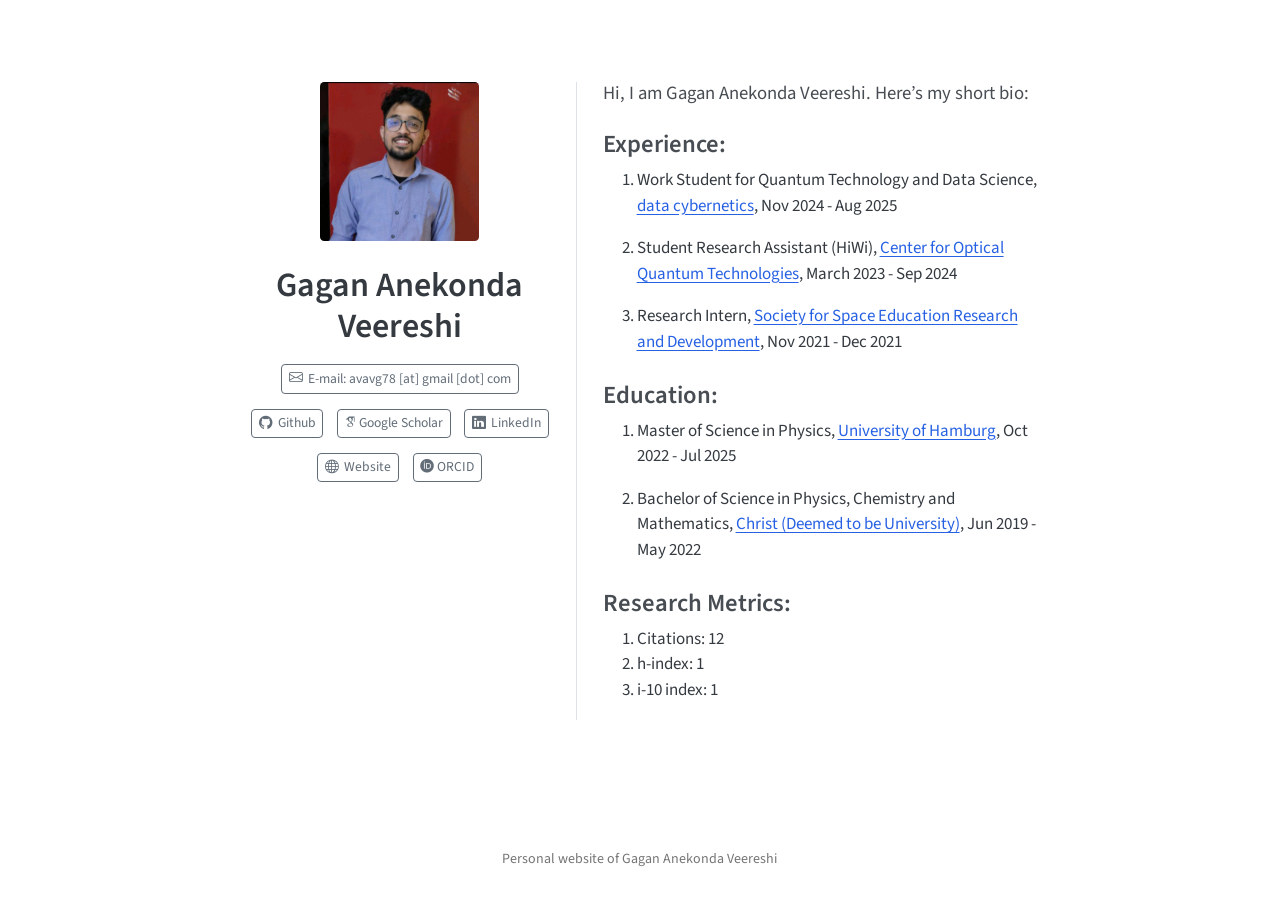
<file: docs/index.html>
<!DOCTYPE html>
<html xmlns="http://www.w3.org/1999/xhtml" lang="en" xml:lang="en"><head>

<meta charset="utf-8">
<meta name="generator" content="quarto-1.8.27">

<meta name="viewport" content="width=device-width, initial-scale=1.0, user-scalable=yes">

<meta name="author" content="Gagan Anekonda Veereshi">
<meta name="description" content="Personal website of Gagan Anekonda Veereshi">

<title>Gagan Anekonda Veereshi</title>
<style>
code{white-space: pre-wrap;}
span.smallcaps{font-variant: small-caps;}
div.columns{display: flex; gap: min(4vw, 1.5em);}
div.column{flex: auto; overflow-x: auto;}
div.hanging-indent{margin-left: 1.5em; text-indent: -1.5em;}
ul.task-list{list-style: none;}
ul.task-list li input[type="checkbox"] {
  width: 0.8em;
  margin: 0 0.8em 0.2em -1em; /* quarto-specific, see https://github.com/quarto-dev/quarto-cli/issues/4556 */ 
  vertical-align: middle;
}
</style>


<script src="site_libs/quarto-nav/quarto-nav.js"></script>
<script src="site_libs/clipboard/clipboard.min.js"></script>
<script src="site_libs/quarto-search/autocomplete.umd.js"></script>
<script src="site_libs/quarto-search/fuse.min.js"></script>
<script src="site_libs/quarto-search/quarto-search.js"></script>
<meta name="quarto:offset" content="./">
<script src="site_libs/quarto-html/quarto.js" type="module"></script>
<script src="site_libs/quarto-html/tabsets/tabsets.js" type="module"></script>
<script src="site_libs/quarto-html/axe/axe-check.js" type="module"></script>
<script src="site_libs/quarto-html/popper.min.js"></script>
<script src="site_libs/quarto-html/tippy.umd.min.js"></script>
<link href="site_libs/quarto-html/tippy.css" rel="stylesheet">
<link href="site_libs/quarto-html/quarto-syntax-highlighting-ed96de9b727972fe78a7b5d16c58bf87.css" rel="stylesheet" id="quarto-text-highlighting-styles">
<script src="site_libs/bootstrap/bootstrap.min.js"></script>
<link href="site_libs/bootstrap/bootstrap-icons.css" rel="stylesheet">
<link href="site_libs/bootstrap/bootstrap-7bb071ebc29d305f6187592405916ebd.min.css" rel="stylesheet" append-hash="true" id="quarto-bootstrap" data-mode="light">
<link href="site_libs/quarto-contrib/academicons-1.9.2/all.css" rel="stylesheet">
<link href="site_libs/quarto-contrib/academicons-1.9.2/size.css" rel="stylesheet">
<script id="quarto-search-options" type="application/json">{
  "location": "sidebar",
  "copy-button": false,
  "collapse-after": 3,
  "panel-placement": "start",
  "type": "textbox",
  "limit": 50,
  "keyboard-shortcut": [
    "f",
    "/",
    "s"
  ],
  "language": {
    "search-no-results-text": "No results",
    "search-matching-documents-text": "matching documents",
    "search-copy-link-title": "Copy link to search",
    "search-hide-matches-text": "Hide additional matches",
    "search-more-match-text": "more match in this document",
    "search-more-matches-text": "more matches in this document",
    "search-clear-button-title": "Clear",
    "search-text-placeholder": "",
    "search-detached-cancel-button-title": "Cancel",
    "search-submit-button-title": "Submit",
    "search-label": "Search"
  }
}</script>


<meta property="og:title" content="Gagan Anekonda Veereshi">
<meta property="og:image" content="https://quagan.xyz/pic.jpeg">
<meta property="og:site_name" content="Gagan Anekonda Veereshi">
<meta name="twitter:title" content="Gagan Anekonda Veereshi">
<meta name="twitter:image" content="https://quagan.xyz/pic.jpeg">
<meta name="twitter:card" content="summary_large_image">
</head>

<body class="fullcontent quarto-light">

<div id="quarto-search-results"></div>
<!-- content -->
<div id="quarto-content" class="quarto-container page-columns page-rows-contents page-layout-article">
<!-- sidebar -->
<!-- margin-sidebar -->
    
<!-- main -->
<main class="content" id="quarto-document-content">




<div class="quarto-about-trestles">
  <div class="about-entity">
    <img src="pic.jpeg" class="about-image
  rounded " style="width: 50%;">
<header id="title-block-header" class="quarto-title-block default">
<div class="quarto-title">
<h1 class="title">Gagan Anekonda Veereshi</h1>
</div>
<div class="quarto-title-meta">
  </div>
</header>
    <div class="about-links">
  <a href="mailto:gagan.av78@gmail.com" class="about-link" rel="" target="">
    <i class="bi bi-envelope"></i>
     <span class="about-link-text">E-mail: avavg78 [at] gmail [dot] com</span>
  </a>
  <a href="https://github.com/gitgan78" class="about-link" rel="" target="_blank">
    <i class="bi bi-github"></i>
     <span class="about-link-text">Github</span>
  </a>
  <a href="https://scholar.google.com/citations?user=qQBOYzAAAAAJ&amp;hl=en&amp;oi=ao" class="about-link" rel="" target="_blank">
     <span class="about-link-text"><i class="ai  ai-google-scholar"></i> Google Scholar</span>
  </a>
  <a href="https://www.linkedin.com/in/gagan-anekonda-veereshi-81a463219" class="about-link" rel="" target="_blank">
    <i class="bi bi-linkedin"></i>
     <span class="about-link-text">LinkedIn</span>
  </a>
  <a href="https://quagan.xyz" class="about-link" rel="" target="_blank">
    <i class="bi bi-globe"></i>
     <span class="about-link-text">Website</span>
  </a>
  <a href="https://orcid.org/0009-0006-6703-8590" class="about-link" rel="" target="_blank">
     <span class="about-link-text"><i class="ai  ai-orcid"></i> ORCID</span>
  </a>
</div>
  </div>
  <div class="about-contents"><div id="info">
<section id="hi-i-am-gagan-anekonda-veereshi.-heres-my-short-bio" class="level5">
<h5 data-anchor-id="hi-i-am-gagan-anekonda-veereshi.-heres-my-short-bio">Hi, I am Gagan Anekonda Veereshi. Here’s my short bio:</h5>
</section>
<section id="experience" class="level3">
<h3 data-anchor-id="experience">Experience:</h3>
<ol type="1">
<li><p>Work Student for Quantum Technology and Data Science, <a href="https://data-cybernetics.com/en/">data cybernetics</a>, Nov 2024 - Aug 2025</p></li>
<li><p>Student Research Assistant (HiWi), <a href="https://www.physik.uni-hamburg.de/en/iqp/zoq.html">Center for Optical Quantum Technologies</a>, March 2023 - Sep 2024</p></li>
<li><p>Research Intern, <a href="https://www.linkedin.com/company/sserd/">Society for Space Education Research and Development</a>, Nov 2021 - Dec 2021</p></li>
</ol>
</section>
<section id="education" class="level3">
<h3 data-anchor-id="education">Education:</h3>
<ol type="1">
<li><p>Master of Science in Physics, <a href="https://www.uni-hamburg.de/en.html">University of Hamburg</a>, Oct 2022 - Jul 2025</p></li>
<li><p>Bachelor of Science in Physics, Chemistry and Mathematics, <a href="https://www.christuniversity.in/">Christ (Deemed to be University)</a>, Jun 2019 - May 2022</p></li>
</ol>
</section>
<section id="research-metrics" class="level3">
<h3 data-anchor-id="research-metrics">Research Metrics:</h3>
<ol type="1">
<li>Citations: 12</li>
<li>h-index: 1</li>
<li>i-10 index: 1</li>
</ol>


</section>
</div></div>
</div>


</main> <!-- /main -->
<script id="quarto-html-after-body" type="application/javascript">
  window.document.addEventListener("DOMContentLoaded", function (event) {
    const isCodeAnnotation = (el) => {
      for (const clz of el.classList) {
        if (clz.startsWith('code-annotation-')) {                     
          return true;
        }
      }
      return false;
    }
    const onCopySuccess = function(e) {
      // button target
      const button = e.trigger;
      // don't keep focus
      button.blur();
      // flash "checked"
      button.classList.add('code-copy-button-checked');
      var currentTitle = button.getAttribute("title");
      button.setAttribute("title", "Copied!");
      let tooltip;
      if (window.bootstrap) {
        button.setAttribute("data-bs-toggle", "tooltip");
        button.setAttribute("data-bs-placement", "left");
        button.setAttribute("data-bs-title", "Copied!");
        tooltip = new bootstrap.Tooltip(button, 
          { trigger: "manual", 
            customClass: "code-copy-button-tooltip",
            offset: [0, -8]});
        tooltip.show();    
      }
      setTimeout(function() {
        if (tooltip) {
          tooltip.hide();
          button.removeAttribute("data-bs-title");
          button.removeAttribute("data-bs-toggle");
          button.removeAttribute("data-bs-placement");
        }
        button.setAttribute("title", currentTitle);
        button.classList.remove('code-copy-button-checked');
      }, 1000);
      // clear code selection
      e.clearSelection();
    }
    const getTextToCopy = function(trigger) {
      const outerScaffold = trigger.parentElement.cloneNode(true);
      const codeEl = outerScaffold.querySelector('code');
      for (const childEl of codeEl.children) {
        if (isCodeAnnotation(childEl)) {
          childEl.remove();
        }
      }
      return codeEl.innerText;
    }
    const clipboard = new window.ClipboardJS('.code-copy-button:not([data-in-quarto-modal])', {
      text: getTextToCopy
    });
    clipboard.on('success', onCopySuccess);
    if (window.document.getElementById('quarto-embedded-source-code-modal')) {
      const clipboardModal = new window.ClipboardJS('.code-copy-button[data-in-quarto-modal]', {
        text: getTextToCopy,
        container: window.document.getElementById('quarto-embedded-source-code-modal')
      });
      clipboardModal.on('success', onCopySuccess);
    }
      var localhostRegex = new RegExp(/^(?:http|https):\/\/localhost\:?[0-9]*\//);
      var mailtoRegex = new RegExp(/^mailto:/);
        var filterRegex = new RegExp("https:\/\/quagan\.xyz");
      var isInternal = (href) => {
          return filterRegex.test(href) || localhostRegex.test(href) || mailtoRegex.test(href);
      }
      // Inspect non-navigation links and adorn them if external
     var links = window.document.querySelectorAll('a[href]:not(.nav-link):not(.navbar-brand):not(.toc-action):not(.sidebar-link):not(.sidebar-item-toggle):not(.pagination-link):not(.no-external):not([aria-hidden]):not(.dropdown-item):not(.quarto-navigation-tool):not(.about-link)');
      for (var i=0; i<links.length; i++) {
        const link = links[i];
        if (!isInternal(link.href)) {
          // undo the damage that might have been done by quarto-nav.js in the case of
          // links that we want to consider external
          if (link.dataset.originalHref !== undefined) {
            link.href = link.dataset.originalHref;
          }
            // target, if specified
            link.setAttribute("target", "_blank");
            if (link.getAttribute("rel") === null) {
              link.setAttribute("rel", "noopener");
            }
        }
      }
    function tippyHover(el, contentFn, onTriggerFn, onUntriggerFn) {
      const config = {
        allowHTML: true,
        maxWidth: 500,
        delay: 100,
        arrow: false,
        appendTo: function(el) {
            return el.parentElement;
        },
        interactive: true,
        interactiveBorder: 10,
        theme: 'quarto',
        placement: 'bottom-start',
      };
      if (contentFn) {
        config.content = contentFn;
      }
      if (onTriggerFn) {
        config.onTrigger = onTriggerFn;
      }
      if (onUntriggerFn) {
        config.onUntrigger = onUntriggerFn;
      }
      window.tippy(el, config); 
    }
    const noterefs = window.document.querySelectorAll('a[role="doc-noteref"]');
    for (var i=0; i<noterefs.length; i++) {
      const ref = noterefs[i];
      tippyHover(ref, function() {
        // use id or data attribute instead here
        let href = ref.getAttribute('data-footnote-href') || ref.getAttribute('href');
        try { href = new URL(href).hash; } catch {}
        const id = href.replace(/^#\/?/, "");
        const note = window.document.getElementById(id);
        if (note) {
          return note.innerHTML;
        } else {
          return "";
        }
      });
    }
    const xrefs = window.document.querySelectorAll('a.quarto-xref');
    const processXRef = (id, note) => {
      // Strip column container classes
      const stripColumnClz = (el) => {
        el.classList.remove("page-full", "page-columns");
        if (el.children) {
          for (const child of el.children) {
            stripColumnClz(child);
          }
        }
      }
      stripColumnClz(note)
      if (id === null || id.startsWith('sec-')) {
        // Special case sections, only their first couple elements
        const container = document.createElement("div");
        if (note.children && note.children.length > 2) {
          container.appendChild(note.children[0].cloneNode(true));
          for (let i = 1; i < note.children.length; i++) {
            const child = note.children[i];
            if (child.tagName === "P" && child.innerText === "") {
              continue;
            } else {
              container.appendChild(child.cloneNode(true));
              break;
            }
          }
          if (window.Quarto?.typesetMath) {
            window.Quarto.typesetMath(container);
          }
          return container.innerHTML
        } else {
          if (window.Quarto?.typesetMath) {
            window.Quarto.typesetMath(note);
          }
          return note.innerHTML;
        }
      } else {
        // Remove any anchor links if they are present
        const anchorLink = note.querySelector('a.anchorjs-link');
        if (anchorLink) {
          anchorLink.remove();
        }
        if (window.Quarto?.typesetMath) {
          window.Quarto.typesetMath(note);
        }
        if (note.classList.contains("callout")) {
          return note.outerHTML;
        } else {
          return note.innerHTML;
        }
      }
    }
    for (var i=0; i<xrefs.length; i++) {
      const xref = xrefs[i];
      tippyHover(xref, undefined, function(instance) {
        instance.disable();
        let url = xref.getAttribute('href');
        let hash = undefined; 
        if (url.startsWith('#')) {
          hash = url;
        } else {
          try { hash = new URL(url).hash; } catch {}
        }
        if (hash) {
          const id = hash.replace(/^#\/?/, "");
          const note = window.document.getElementById(id);
          if (note !== null) {
            try {
              const html = processXRef(id, note.cloneNode(true));
              instance.setContent(html);
            } finally {
              instance.enable();
              instance.show();
            }
          } else {
            // See if we can fetch this
            fetch(url.split('#')[0])
            .then(res => res.text())
            .then(html => {
              const parser = new DOMParser();
              const htmlDoc = parser.parseFromString(html, "text/html");
              const note = htmlDoc.getElementById(id);
              if (note !== null) {
                const html = processXRef(id, note);
                instance.setContent(html);
              } 
            }).finally(() => {
              instance.enable();
              instance.show();
            });
          }
        } else {
          // See if we can fetch a full url (with no hash to target)
          // This is a special case and we should probably do some content thinning / targeting
          fetch(url)
          .then(res => res.text())
          .then(html => {
            const parser = new DOMParser();
            const htmlDoc = parser.parseFromString(html, "text/html");
            const note = htmlDoc.querySelector('main.content');
            if (note !== null) {
              // This should only happen for chapter cross references
              // (since there is no id in the URL)
              // remove the first header
              if (note.children.length > 0 && note.children[0].tagName === "HEADER") {
                note.children[0].remove();
              }
              const html = processXRef(null, note);
              instance.setContent(html);
            } 
          }).finally(() => {
            instance.enable();
            instance.show();
          });
        }
      }, function(instance) {
      });
    }
        let selectedAnnoteEl;
        const selectorForAnnotation = ( cell, annotation) => {
          let cellAttr = 'data-code-cell="' + cell + '"';
          let lineAttr = 'data-code-annotation="' +  annotation + '"';
          const selector = 'span[' + cellAttr + '][' + lineAttr + ']';
          return selector;
        }
        const selectCodeLines = (annoteEl) => {
          const doc = window.document;
          const targetCell = annoteEl.getAttribute("data-target-cell");
          const targetAnnotation = annoteEl.getAttribute("data-target-annotation");
          const annoteSpan = window.document.querySelector(selectorForAnnotation(targetCell, targetAnnotation));
          const lines = annoteSpan.getAttribute("data-code-lines").split(",");
          const lineIds = lines.map((line) => {
            return targetCell + "-" + line;
          })
          let top = null;
          let height = null;
          let parent = null;
          if (lineIds.length > 0) {
              //compute the position of the single el (top and bottom and make a div)
              const el = window.document.getElementById(lineIds[0]);
              top = el.offsetTop;
              height = el.offsetHeight;
              parent = el.parentElement.parentElement;
            if (lineIds.length > 1) {
              const lastEl = window.document.getElementById(lineIds[lineIds.length - 1]);
              const bottom = lastEl.offsetTop + lastEl.offsetHeight;
              height = bottom - top;
            }
            if (top !== null && height !== null && parent !== null) {
              // cook up a div (if necessary) and position it 
              let div = window.document.getElementById("code-annotation-line-highlight");
              if (div === null) {
                div = window.document.createElement("div");
                div.setAttribute("id", "code-annotation-line-highlight");
                div.style.position = 'absolute';
                parent.appendChild(div);
              }
              div.style.top = top - 2 + "px";
              div.style.height = height + 4 + "px";
              div.style.left = 0;
              let gutterDiv = window.document.getElementById("code-annotation-line-highlight-gutter");
              if (gutterDiv === null) {
                gutterDiv = window.document.createElement("div");
                gutterDiv.setAttribute("id", "code-annotation-line-highlight-gutter");
                gutterDiv.style.position = 'absolute';
                const codeCell = window.document.getElementById(targetCell);
                const gutter = codeCell.querySelector('.code-annotation-gutter');
                gutter.appendChild(gutterDiv);
              }
              gutterDiv.style.top = top - 2 + "px";
              gutterDiv.style.height = height + 4 + "px";
            }
            selectedAnnoteEl = annoteEl;
          }
        };
        const unselectCodeLines = () => {
          const elementsIds = ["code-annotation-line-highlight", "code-annotation-line-highlight-gutter"];
          elementsIds.forEach((elId) => {
            const div = window.document.getElementById(elId);
            if (div) {
              div.remove();
            }
          });
          selectedAnnoteEl = undefined;
        };
          // Handle positioning of the toggle
      window.addEventListener(
        "resize",
        throttle(() => {
          elRect = undefined;
          if (selectedAnnoteEl) {
            selectCodeLines(selectedAnnoteEl);
          }
        }, 10)
      );
      function throttle(fn, ms) {
      let throttle = false;
      let timer;
        return (...args) => {
          if(!throttle) { // first call gets through
              fn.apply(this, args);
              throttle = true;
          } else { // all the others get throttled
              if(timer) clearTimeout(timer); // cancel #2
              timer = setTimeout(() => {
                fn.apply(this, args);
                timer = throttle = false;
              }, ms);
          }
        };
      }
        // Attach click handler to the DT
        const annoteDls = window.document.querySelectorAll('dt[data-target-cell]');
        for (const annoteDlNode of annoteDls) {
          annoteDlNode.addEventListener('click', (event) => {
            const clickedEl = event.target;
            if (clickedEl !== selectedAnnoteEl) {
              unselectCodeLines();
              const activeEl = window.document.querySelector('dt[data-target-cell].code-annotation-active');
              if (activeEl) {
                activeEl.classList.remove('code-annotation-active');
              }
              selectCodeLines(clickedEl);
              clickedEl.classList.add('code-annotation-active');
            } else {
              // Unselect the line
              unselectCodeLines();
              clickedEl.classList.remove('code-annotation-active');
            }
          });
        }
    const findCites = (el) => {
      const parentEl = el.parentElement;
      if (parentEl) {
        const cites = parentEl.dataset.cites;
        if (cites) {
          return {
            el,
            cites: cites.split(' ')
          };
        } else {
          return findCites(el.parentElement)
        }
      } else {
        return undefined;
      }
    };
    var bibliorefs = window.document.querySelectorAll('a[role="doc-biblioref"]');
    for (var i=0; i<bibliorefs.length; i++) {
      const ref = bibliorefs[i];
      const citeInfo = findCites(ref);
      if (citeInfo) {
        tippyHover(citeInfo.el, function() {
          var popup = window.document.createElement('div');
          citeInfo.cites.forEach(function(cite) {
            var citeDiv = window.document.createElement('div');
            citeDiv.classList.add('hanging-indent');
            citeDiv.classList.add('csl-entry');
            var biblioDiv = window.document.getElementById('ref-' + cite);
            if (biblioDiv) {
              citeDiv.innerHTML = biblioDiv.innerHTML;
            }
            popup.appendChild(citeDiv);
          });
          return popup.innerHTML;
        });
      }
    }
  });
  </script>
</div> <!-- /content -->
<footer class="footer">
  <div class="nav-footer">
    <div class="nav-footer-left">
      &nbsp;
    </div>   
    <div class="nav-footer-center">
<p>Personal website of Gagan Anekonda Veereshi</p>
</div>
    <div class="nav-footer-right">
      &nbsp;
    </div>
  </div>
</footer>




</body></html>
</file>
<file: docs/site_libs/quarto-html/tippy.css>
.tippy-box[data-animation=fade][data-state=hidden]{opacity:0}[data-tippy-root]{max-width:calc(100vw - 10px)}.tippy-box{position:relative;background-color:#333;color:#fff;border-radius:4px;font-size:14px;line-height:1.4;white-space:normal;outline:0;transition-property:transform,visibility,opacity}.tippy-box[data-placement^=top]>.tippy-arrow{bottom:0}.tippy-box[data-placement^=top]>.tippy-arrow:before{bottom:-7px;left:0;border-width:8px 8px 0;border-top-color:initial;transform-origin:center top}.tippy-box[data-placement^=bottom]>.tippy-arrow{top:0}.tippy-box[data-placement^=bottom]>.tippy-arrow:before{top:-7px;left:0;border-width:0 8px 8px;border-bottom-color:initial;transform-origin:center bottom}.tippy-box[data-placement^=left]>.tippy-arrow{right:0}.tippy-box[data-placement^=left]>.tippy-arrow:before{border-width:8px 0 8px 8px;border-left-color:initial;right:-7px;transform-origin:center left}.tippy-box[data-placement^=right]>.tippy-arrow{left:0}.tippy-box[data-placement^=right]>.tippy-arrow:before{left:-7px;border-width:8px 8px 8px 0;border-right-color:initial;transform-origin:center right}.tippy-box[data-inertia][data-state=visible]{transition-timing-function:cubic-bezier(.54,1.5,.38,1.11)}.tippy-arrow{width:16px;height:16px;color:#333}.tippy-arrow:before{content:"";position:absolute;border-color:transparent;border-style:solid}.tippy-content{position:relative;padding:5px 9px;z-index:1}
</file>
<file: docs/site_libs/quarto-html/quarto-syntax-highlighting-ed96de9b727972fe78a7b5d16c58bf87.css>
/* quarto syntax highlight colors */
:root {
  --quarto-hl-ot-color: #003B4F;
  --quarto-hl-at-color: #657422;
  --quarto-hl-ss-color: #20794D;
  --quarto-hl-an-color: #5E5E5E;
  --quarto-hl-fu-color: #4758AB;
  --quarto-hl-st-color: #20794D;
  --quarto-hl-cf-color: #003B4F;
  --quarto-hl-op-color: #5E5E5E;
  --quarto-hl-er-color: #AD0000;
  --quarto-hl-bn-color: #AD0000;
  --quarto-hl-al-color: #AD0000;
  --quarto-hl-va-color: #111111;
  --quarto-hl-bu-color: inherit;
  --quarto-hl-ex-color: inherit;
  --quarto-hl-pp-color: #AD0000;
  --quarto-hl-in-color: #5E5E5E;
  --quarto-hl-vs-color: #20794D;
  --quarto-hl-wa-color: #5E5E5E;
  --quarto-hl-do-color: #5E5E5E;
  --quarto-hl-im-color: #00769E;
  --quarto-hl-ch-color: #20794D;
  --quarto-hl-dt-color: #AD0000;
  --quarto-hl-fl-color: #AD0000;
  --quarto-hl-co-color: #5E5E5E;
  --quarto-hl-cv-color: #5E5E5E;
  --quarto-hl-cn-color: #8f5902;
  --quarto-hl-sc-color: #5E5E5E;
  --quarto-hl-dv-color: #AD0000;
  --quarto-hl-kw-color: #003B4F;
}

/* other quarto variables */
:root {
  --quarto-font-monospace: SFMono-Regular, Menlo, Monaco, Consolas, "Liberation Mono", "Courier New", monospace;
}

/* syntax highlight based on Pandoc's rules */
pre > code.sourceCode > span {
  color: #003B4F;
}

code.sourceCode > span {
  color: #003B4F;
}

div.sourceCode,
div.sourceCode pre.sourceCode {
  color: #003B4F;
}

/* Normal */
code span {
  color: #003B4F;
}

/* Alert */
code span.al {
  color: #AD0000;
  font-style: inherit;
}

/* Annotation */
code span.an {
  color: #5E5E5E;
  font-style: inherit;
}

/* Attribute */
code span.at {
  color: #657422;
  font-style: inherit;
}

/* BaseN */
code span.bn {
  color: #AD0000;
  font-style: inherit;
}

/* BuiltIn */
code span.bu {
  font-style: inherit;
}

/* ControlFlow */
code span.cf {
  color: #003B4F;
  font-weight: bold;
  font-style: inherit;
}

/* Char */
code span.ch {
  color: #20794D;
  font-style: inherit;
}

/* Constant */
code span.cn {
  color: #8f5902;
  font-style: inherit;
}

/* Comment */
code span.co {
  color: #5E5E5E;
  font-style: inherit;
}

/* CommentVar */
code span.cv {
  color: #5E5E5E;
  font-style: italic;
}

/* Documentation */
code span.do {
  color: #5E5E5E;
  font-style: italic;
}

/* DataType */
code span.dt {
  color: #AD0000;
  font-style: inherit;
}

/* DecVal */
code span.dv {
  color: #AD0000;
  font-style: inherit;
}

/* Error */
code span.er {
  color: #AD0000;
  font-style: inherit;
}

/* Extension */
code span.ex {
  font-style: inherit;
}

/* Float */
code span.fl {
  color: #AD0000;
  font-style: inherit;
}

/* Function */
code span.fu {
  color: #4758AB;
  font-style: inherit;
}

/* Import */
code span.im {
  color: #00769E;
  font-style: inherit;
}

/* Information */
code span.in {
  color: #5E5E5E;
  font-style: inherit;
}

/* Keyword */
code span.kw {
  color: #003B4F;
  font-weight: bold;
  font-style: inherit;
}

/* Operator */
code span.op {
  color: #5E5E5E;
  font-style: inherit;
}

/* Other */
code span.ot {
  color: #003B4F;
  font-style: inherit;
}

/* Preprocessor */
code span.pp {
  color: #AD0000;
  font-style: inherit;
}

/* SpecialChar */
code span.sc {
  color: #5E5E5E;
  font-style: inherit;
}

/* SpecialString */
code span.ss {
  color: #20794D;
  font-style: inherit;
}

/* String */
code span.st {
  color: #20794D;
  font-style: inherit;
}

/* Variable */
code span.va {
  color: #111111;
  font-style: inherit;
}

/* VerbatimString */
code span.vs {
  color: #20794D;
  font-style: inherit;
}

/* Warning */
code span.wa {
  color: #5E5E5E;
  font-style: italic;
}

.prevent-inlining {
  content: "</";
}

/*# sourceMappingURL=0920dd6d7437995b8cdf7429764427b1.css.map */
</file>
<file: docs/site_libs/quarto-contrib/academicons-1.9.2/all.css>
/*
 *  Academicons 1.9.4 by James Walsh (https://github.com/jpswalsh) and Katja Bercic (https://github.com/katjabercic)
 *  Fonts generated using FontForge - https://fontforge.org
 *  Square icons designed to be used alongside Font Awesome square icons - https://fortawesome.github.io/Font-Awesome/
 *  Licenses - Font: SIL OFL 1.1, CSS: MIT License
 */
@font-face {
  font-family: 'Academicons';
  font-style: normal;
  font-weight: 400;
  font-display: block;
  src: url('1e21o67/academicons.eot');
  src: url('1e21o67/academicons.eot') format('embedded-opentype'),
    url('1e21o67/academicons.ttf') format('truetype'),
    url('1e21o67/academicons.woff') format('woff'),
    url('1e21o67/academicons.svg') format('svg');
}

.ai {
  font-family: 'Academicons';
  font-weight: 400;
  -moz-osx-font-smoothing: grayscale;
  -webkit-font-smoothing: antialiased;
  display: inline-block;
  font-style: normal;
  font-variant: normal;
  text-rendering: auto;
  line-height: 1;
}

.ai-academia:before {
  content: "\e9af";
}

.ai-academia-square:before {
  content: "\e93d";
}

.ai-acclaim:before {
  content: "\e92e";
}

.ai-acclaim-square:before {
  content: "\e93a";
}

.ai-acm:before {
  content: "\e93c";
}

.ai-acm-square:before {
  content: "\e95d";
}

.ai-acmdl:before {
  content: "\e96a";
}

.ai-acmdl-square:before {
  content: "\e9d3";
}

.ai-ads:before {
  content: "\e9cb";
}

.ai-ads-square:before {
  content: "\e94a";
}

.ai-africarxiv:before {
  content: "\e91b";
}

.ai-africarxiv-square:before {
  content: "\e90b";
}

.ai-archive:before {
  content: "\e955";
}

.ai-archive-square:before {
  content: "\e956";
}

.ai-arxiv:before {
  content: "\e974";
}

.ai-arxiv-square:before {
  content: "\e9a6";
}

.ai-biorxiv:before {
  content: "\e9a2";
}

.ai-biorxiv-square:before {
  content: "\e98b";
}

.ai-ceur:before {
  content: "\e96d";
}

.ai-ceur-square:before {
  content: "\e92f";
}

.ai-ciencia-vitae:before {
  content: "\e912";
}

.ai-ciencia-vitae-square:before {
  content: "\e913";
}

.ai-clarivate:before {
  content: "\e924";
}

.ai-clarivate-square:before {
  content: "\e925";
}

.ai-closed-access:before {
  content: "\e942";
}

.ai-closed-access-square:before {
  content: "\e943";
}

.ai-conversation:before {
  content: "\e94c";
}

.ai-conversation-square:before {
  content: "\e915";
}

.ai-coursera:before {
  content: "\e95f";
}

.ai-coursera-square:before {
  content: "\e97f";
}

.ai-crossref:before {
  content: "\e918";
}

.ai-crossref-square:before {
  content: "\e919";
}

.ai-cv:before {
  content: "\e9a5";
}

.ai-cv-square:before {
  content: "\e90a";
}

.ai-datacite:before {
  content: "\e91c";
}

.ai-datacite-square:before {
  content: "\e91d";
}

.ai-dataverse:before {
  content: "\e9f7";
}

.ai-dataverse-square:before {
  content: "\e9e4";
}

.ai-dblp:before {
  content: "\e94f";
}

.ai-dblp-square:before {
  content: "\e93f";
}

.ai-depsy:before {
  content: "\e97a";
}

.ai-depsy-square:before {
  content: "\e94b";
}

.ai-doi:before {
  content: "\e97e";
}

.ai-doi-square:before {
  content: "\e98f";
}

.ai-dryad:before {
  content: "\e97c";
}

.ai-dryad-square:before {
  content: "\e98c";
}

.ai-elsevier:before {
  content: "\e961";
}

.ai-elsevier-square:before {
  content: "\e910";
}

.ai-figshare:before {
  content: "\e981";
}

.ai-figshare-square:before {
  content: "\e9e7";
}

.ai-google-scholar:before {
  content: "\e9d4";
}

.ai-google-scholar-square:before {
  content: "\e9f9";
}

.ai-hal:before {
  content: "\e92c";
}

.ai-hal-square:before {
  content: "\e92d";
}

.ai-hypothesis:before {
  content: "\e95a";
}

.ai-hypothesis-square:before {
  content: "\e95b";
}

.ai-ideas-repec:before {
  content: "\e9ed";
}

.ai-ideas-repec-square:before {
  content: "\e9f8";
}

.ai-ieee:before {
  content: "\e929";
}

.ai-ieee-square:before {
  content: "\e9b9";
}

.ai-impactstory:before {
  content: "\e9cf";
}

.ai-impactstory-square:before {
  content: "\e9aa";
}

.ai-inaturalist:before {
  content: "\e900";
}

.ai-inaturalist-square:before {
  content: "\e901";
}

.ai-inpn:before {
  content: "\e902";
}

.ai-inpn-square:before {
  content: "\e903";
}

.ai-inspire:before {
  content: "\e9e9";
}

.ai-inspire-square:before {
  content: "\e9fe";
}

.ai-isidore:before {
  content: "\e936";
}

.ai-isidore-square:before {
  content: "\e954";
}

.ai-isni:before {
  content: "\e957";
}

.ai-isni-square:before {
  content: "\e958";
}

.ai-jstor:before {
  content: "\e938";
}

.ai-jstor-square:before {
  content: "\e944";
}

.ai-lattes:before {
  content: "\e9b3";
}

.ai-lattes-square:before {
  content: "\e99c";
}

.ai-mathoverflow:before {
  content: "\e9f6";
}

.ai-mathoverflow-square:before {
  content: "\e97b";
}

.ai-mendeley:before {
  content: "\e9f0";
}

.ai-mendeley-square:before {
  content: "\e9f3";
}

.ai-moodle:before {
  content: "\e907";
}

.ai-moodle-square:before {
  content: "\e908";
}

.ai-mtmt:before {
  content: "\e950";
}

.ai-mtmt-square:before {
  content: "\e951";
}

.ai-nakala:before {
  content: "\e940";
}

.ai-nakala-square:before {
  content: "\e941";
}

.ai-obp:before {
  content: "\e92a";
}

.ai-obp-square:before {
  content: "\e92b";
}

.ai-open-access:before {
  content: "\e939";
}

.ai-open-access-square:before {
  content: "\e9f4";
}

.ai-open-data:before {
  content: "\e966";
}

.ai-open-data-square:before {
  content: "\e967";
}

.ai-open-materials:before {
  content: "\e968";
}

.ai-open-materials-square:before {
  content: "\e969";
}

.ai-openedition:before {
  content: "\e946";
}

.ai-openedition-square:before {
  content: "\e947";
}

.ai-orcid:before {
  content: "\e9d9";
}

.ai-orcid-square:before {
  content: "\e9c3";
}

.ai-osf:before {
  content: "\e9ef";
}

.ai-osf-square:before {
  content: "\e931";
}

.ai-overleaf:before {
  content: "\e914";
}

.ai-overleaf-square:before {
  content: "\e98d";
}

.ai-philpapers:before {
  content: "\e98a";
}

.ai-philpapers-square:before {
  content: "\e96f";
}

.ai-piazza:before {
  content: "\e99a";
}

.ai-piazza-square:before {
  content: "\e90c";
}

.ai-preregistered:before {
  content: "\e906";
}

.ai-preregistered-square:before {
  content: "\e96b";
}

.ai-protocols:before {
  content: "\e952";
}

.ai-protocols-square:before {
  content: "\e953";
}

.ai-psyarxiv:before {
  content: "\e90e";
}

.ai-psyarxiv-square:before {
  content: "\e90f";
}

.ai-publons:before {
  content: "\e937";
}

.ai-publons-square:before {
  content: "\e94e";
}

.ai-pubmed:before {
  content: "\e99f";
}

.ai-pubmed-square:before {
  content: "\e97d";
}

.ai-pubpeer:before {
  content: "\e922";
}

.ai-pubpeer-square:before {
  content: "\e923";
}

.ai-researcherid:before {
  content: "\e91a";
}

.ai-researcherid-square:before {
  content: "\e95c";
}

.ai-researchgate:before {
  content: "\e95e";
}

.ai-researchgate-square:before {
  content: "\e99e";
}

.ai-ror:before {
  content: "\e948";
}

.ai-ror-square:before {
  content: "\e949";
}

.ai-sci-hub:before {
  content: "\e959";
}

.ai-sci-hub-square:before {
  content: "\e905";
}

.ai-scirate:before {
  content: "\e98e";
}

.ai-scirate-square:before {
  content: "\e99d";
}

.ai-scopus:before {
  content: "\e91e";
}

.ai-scopus-square:before {
  content: "\e91f";
}

.ai-semantic-scholar:before {
  content: "\e96e";
}

.ai-semantic-scholar-square:before {
  content: "\e96c";
}

.ai-springer:before {
  content: "\e928";
}

.ai-springer-square:before {
  content: "\e99b";
}

.ai-ssrn:before {
  content: "\e916";
}

.ai-ssrn-square:before {
  content: "\e917";
}

.ai-stackoverflow:before {
  content: "\e920";
}

.ai-stackoverflow-square:before {
  content: "\e921";
}

.ai-viaf:before {
  content: "\e933";
}

.ai-viaf-square:before {
  content: "\e934";
}

.ai-wiley:before {
  content: "\e926";
}

.ai-wiley-square:before {
  content: "\e927";
}

.ai-zenodo:before {
  content: "\e911";
}

.ai-zotero:before {
  content: "\e962";
}

.ai-zotero-square:before {
  content: "\e932";
}

/*  Duplication of the FontAwesome style classes using 'ai' in place of 'fa'. */
.ai-lg {
  font-size: 1.33333em;
  line-height: 0.75em;
  vertical-align: -.0667em;
}

.ai-xs {
  font-size: .75em;
}

.ai-sm {
  font-size: .875em;
}

.ai-1x {
  font-size: 1em;
}

.ai-2x {
  font-size: 2em;
}

.ai-3x {
  font-size: 3em;
}

.ai-4x {
  font-size: 4em;
}

.ai-5x {
  font-size: 5em;
}

.ai-6x {
  font-size: 6em;
}

.ai-7x {
  font-size: 7em;
}

.ai-8x {
  font-size: 8em;
}

.ai-9x {
  font-size: 9em;
}

.ai-10x {
  font-size: 10em;
}

.ai-fw {
  text-align: center;
  width: 1.25em;
}

.ai-ul {
  list-style-type: none;
  margin-left: 2.5em;
  padding-left: 0;
}

.ai-ul>li {
  position: relative;
}

.ai-li {
  left: -2em;
  position: absolute;
  text-align: center;
  width: 2em;
  line-height: inherit;
}

.ai-border {
  border: solid 0.08em #eee;
  border-radius: .1em;
  padding: .2em .25em .15em;
}

.ai-pull-left {
  float: left;
}

.ai-pull-right {
  float: right;
}

.ai.ai-pull-left {
  margin-right: .3em;
}

.ai.ai-pull-right {
  margin-right: .3em;
}

.ai-stack {
  display: inline-block;
  height: 2em;
  line-height: 2em;
  position: relative;
  vertical-align: middle;
  width: 2.5em;
}

.ai-stack-1x,
.ai-stack-2x {
  left: 0;
  position: absolute;
  text-align: center;
  width: 100%;
}

.ai-stack-1x {
  line-height: inherit;
}

.ai-stack-2x {
  font-size: 2em;
}

.ai-inverse {
  color: #fff;
}
</file>
<file: docs/site_libs/quarto-contrib/academicons-1.9.2/size.css>
.ai-tiny {
  font-size: 0.5em;
}

.ai-scriptsize {
  font-size: 0.7em;
}

.ai-footnotesize {
  font-size: 0.8em;
}

.ai-small {
  font-size: 0.9em;
}

.ai-normalsize {
  font-size: 1em;
}

.ai-large {
  font-size: 1.2em;
}

.ai-Large {
  font-size: 1.5em;
}

.ai-LARGE {
  font-size: 1.75em;
}

.ai-huge {
  font-size: 2em;
}

.ai-Huge {
  font-size: 2.5em;
}

.ai-1x {
  font-size: 1em;
}

.ai-2x {
  font-size: 2em;
}

.ai-3x {
  font-size: 3em;
}

.ai-4x {
  font-size: 4em;
}

.ai-5x {
  font-size: 5em;
}

.ai-6x {
  font-size: 6em;
}

.ai-7x {
  font-size: 7em;
}

.ai-8x {
  font-size: 8em;
}

.ai-9x {
  font-size: 9em;
}

.ai-10x {
  font-size: 10em;
}

.ai-2xs {
  font-size: 0.625em;
  line-height: 0.1em;
  vertical-align: 0.225em;
}

.ai-xs {
  font-size: 0.75em;
  line-height: 0.08333em;
  vertical-align: 0.125em;
}

.ai-sm {
  font-size: 0.875em;
  line-height: 0.07143em;
  vertical-align: 0.05357em;
}

.ai-lg {
  font-size: 1.25em;
  line-height: 0.05em;
  vertical-align: -0.075em;
}

.ai-xl {
  font-size: 1.5em;
  line-height: 0.04167em;
  vertical-align: -0.125em;
}

.ai-2xl {
  font-size: 2em;
  line-height: 0.03125em;
  vertical-align: -0.1875em;
}
</file>
